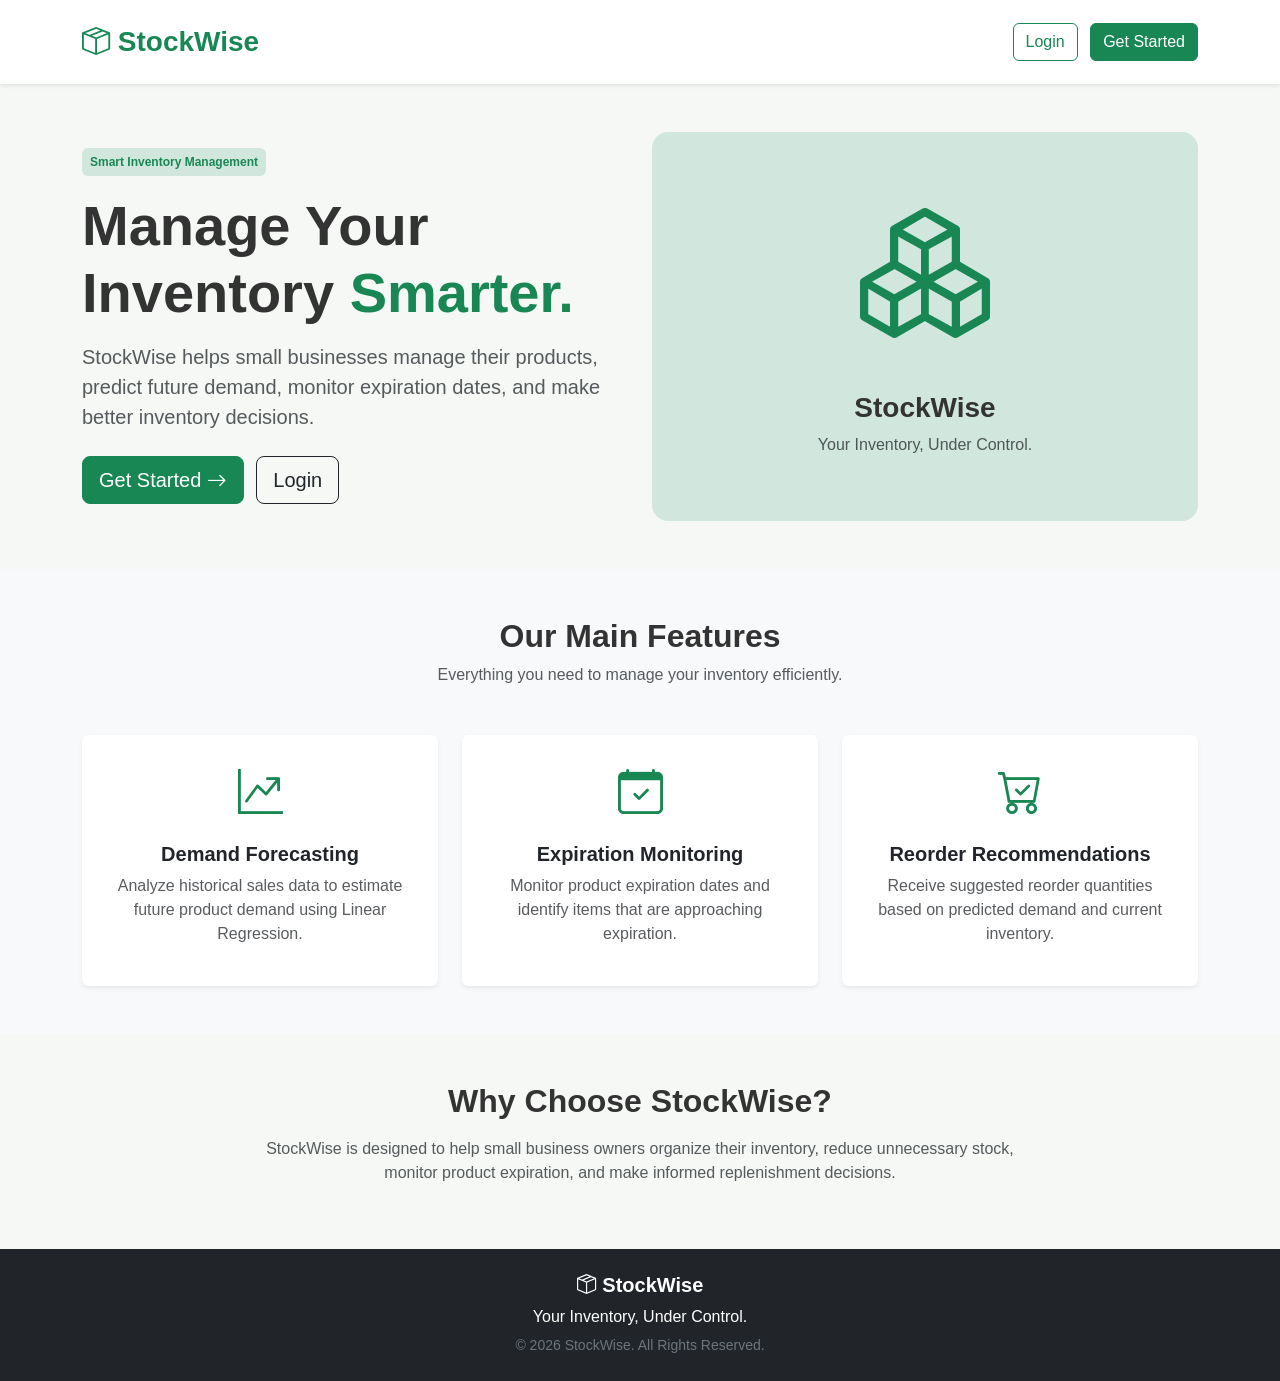
<file: index.html>
﻿<!DOCTYPE html>
<html lang="en">
<head>
    <meta charset="UTF-8">
    <meta name="viewport" content="width=device-width, initial-scale=1.0">

    <title>StockWise | Smart Inventory Management</title>

    <link rel="stylesheet" href="assets/css/bootstrap.min.css">
    <link rel="stylesheet" href="assets/css/bootstrap-icons.min.css">
    <link rel="stylesheet" href="assets/css/style.css">
</head>

<body>

    <!-- Navigation Bar -->
    <nav class="navbar navbar-expand-lg navbar-light bg-white shadow-sm py-3">
        <div class="container">

            <a class="navbar-brand fw-bold text-success fs-3" href="index.html">
                <i class="bi bi-box-seam"></i> StockWise
            </a>

            <div class="ms-auto">
                <a href="pages/login.html" class="btn btn-outline-success me-2">
                    Login
                </a>

                <a href="pages/signup.html" class="btn btn-success">
                    Get Started
                </a>
            </div>

        </div>
    </nav>

    <!-- Hero Section -->
    <section class="py-5">
        <div class="container">
            <div class="row align-items-center min-vh-75">

                <div class="col-lg-6">

                    <span class="badge bg-success-subtle text-success mb-3 p-2">
                        Smart Inventory Management
                    </span>

                    <h1 class="display-4 fw-bold">
                        Manage Your Inventory
                        <span class="text-success">Smarter.</span>
                    </h1>

                    <p class="lead text-muted mt-3">
                        StockWise helps small businesses manage their products,
                        predict future demand, monitor expiration dates, and
                        make better inventory decisions.
                    </p>

                    <div class="mt-4">

                        <a href="pages/signup.html"
                           class="btn btn-success btn-lg me-2">
                            Get Started
                            <i class="bi bi-arrow-right"></i>
                        </a>

                        <a href="pages/login.html"
                           class="btn btn-outline-dark btn-lg">
                            Login
                        </a>

                    </div>

                </div>

                <!-- Illustration -->
                <div class="col-lg-6 text-center mt-5 mt-lg-0">

                    <div class="p-5 bg-success-subtle rounded-4">

                        <i class="bi bi-boxes text-success"
                           style="font-size: 130px;"></i>

                        <h3 class="fw-bold mt-3">StockWise</h3>

                        <p class="text-muted">
                            Your Inventory, Under Control.
                        </p>

                    </div>

                </div>

            </div>
        </div>
    </section>

    <!-- Features Section -->
    <section class="py-5 bg-light">

        <div class="container">

            <div class="text-center mb-5">

                <h2 class="fw-bold">Our Main Features</h2>

                <p class="text-muted">
                    Everything you need to manage your inventory efficiently.
                </p>

            </div>

            <div class="row g-4">

                <!-- Feature 1 -->
                <div class="col-md-4">

                    <div class="card border-0 shadow-sm h-100 p-4 text-center">

                        <i class="bi bi-graph-up-arrow text-success"
                           style="font-size: 45px;"></i>

                        <h5 class="fw-bold mt-3">Demand Forecasting</h5>

                        <p class="text-muted">
                            Analyze historical sales data to estimate
                            future product demand using Linear Regression.
                        </p>

                    </div>

                </div>

                <!-- Feature 2 -->
                <div class="col-md-4">

                    <div class="card border-0 shadow-sm h-100 p-4 text-center">

                        <i class="bi bi-calendar-check text-success"
                           style="font-size: 45px;"></i>

                        <h5 class="fw-bold mt-3">Expiration Monitoring</h5>

                        <p class="text-muted">
                            Monitor product expiration dates and identify
                            items that are approaching expiration.
                        </p>

                    </div>

                </div>

                <!-- Feature 3 -->
                <div class="col-md-4">

                    <div class="card border-0 shadow-sm h-100 p-4 text-center">

                        <i class="bi bi-cart-check text-success"
                           style="font-size: 45px;"></i>

                        <h5 class="fw-bold mt-3">Reorder Recommendations</h5>

                        <p class="text-muted">
                            Receive suggested reorder quantities based on
                            predicted demand and current inventory.
                        </p>

                    </div>

                </div>

            </div>

        </div>

    </section>

    <!-- About Section -->
    <section class="py-5">

        <div class="container text-center">

            <h2 class="fw-bold">Why Choose StockWise?</h2>

            <p class="text-muted mx-auto mt-3" style="max-width: 750px;">

                StockWise is designed to help small business owners
                organize their inventory, reduce unnecessary stock,
                monitor product expiration, and make informed
                replenishment decisions.

            </p>

        </div>

    </section>

    <!-- Footer -->
    <footer class="bg-dark text-white py-4">

        <div class="container text-center">

            <h5 class="fw-bold">
                <i class="bi bi-box-seam"></i> StockWise
            </h5>

            <p class="mb-1">
                Your Inventory, Under Control.
            </p>

            <small class="text-secondary">
                © 2026 StockWise. All Rights Reserved.
            </small>

        </div>

    </footer>

    <script src="assets/js/bootstrap.bundle.min.js"></script>

</body>
</html>
</file>
<file: assets/css/style.css>
/* ========================= GENERAL STYLING ========================= */
{ margin: 0; padding: 0; box-sizing: border-box; }
body { font-family: Arial, sans-serif; background-color: #f5f8f5; color: #333; }
a { text-decoration: none; }
:root { --primary-color: #198754; --dark-green: #146c43; --light-green: #e8f5ec; --background-color: #f5f8f5; }
/* ========================= NAVIGATION BAR ========================= */
.navbar { background-color: white; padding: 15px 0; }
.navbar-brand { color: var(--primary-color); font-weight: bold; font-size: 25px; }
.navbar-brand:hover { color: var(--dark-green); }
.nav-link { color: #333; font-weight: 500; }
.nav-link:hover { color: var(--primary-color); }
/* ========================= BUTTONS ========================= */
.btn-success { background-color: var(--primary-color); border-color: var(--primary-color); }
.btn-success:hover { background-color: var(--dark-green); border-color: var(--dark-green); }
/* ========================= HOMEPAGE ========================= */
.hero-section { min-height: 550px; display: flex; align-items: center; background-color: var(--light-green); padding: 70px 0; }
.hero-section h1 { font-size: 48px; font-weight: bold; color: #183d2b; }
.hero-section p { font-size: 18px; line-height: 1.7; color: #555; }
.section-title { font-weight: bold; color: #183d2b; margin-bottom: 20px; }
/* ========================= FEATURE CARDS ========================= */
.feature-card { background-color: white; padding: 30px; border-radius: 12px; text-align: center; height: 100%; box-shadow: 0 3px 12px rgba(0, 0, 0, 0.06); transition: 0.3s; }
.feature-card:hover { transform: translateY(-5px); }
.feature-card i { font-size: 40px; color: var(--primary-color); margin-bottom: 15px; }
/* ========================= LOGIN AND SIGNUP ========================= */
.auth-section { min-height: 100vh; display: flex; align-items: center; justify-content: center; background-color: var(--background-color); padding: 30px 15px; }
.auth-card { background-color: white; width: 100%; max-width: 450px; padding: 35px; border-radius: 15px; box-shadow: 0 4px 20px rgba(0, 0, 0, 0.08); }
.auth-card h2 { color: var(--primary-color); font-weight: bold; margin-bottom: 10px; }
.auth-card .form-control { padding: 12px; border-radius: 8px; }
.auth-card .btn { padding: 12px; font-weight: bold; }
/* ========================= DASHBOARD LAYOUT ========================= */
.dashboard-body { background-color: #f4f7f5; }
.sidebar { background-color: #145c38; min-height: 100vh; padding: 25px 15px; }
.sidebar h4 { color: white; font-weight: bold; margin-bottom: 30px; }
.sidebar a { display: block; color: #e5f2e9; padding: 12px 15px; margin-bottom: 8px; border-radius: 8px; transition: 0.3s; }
.sidebar a:hover, .sidebar a.active { background-color: #198754; color: white; }
.dashboard-content { padding: 30px; }
/* ========================= DASHBOARD CARDS ========================= */
.stat-card { background-color: white; padding: 22px; border-radius: 12px; box-shadow: 0 3px 12px rgba(0, 0, 0, 0.05); height: 100%; }
.stat-card h6 { color: #777; margin-bottom: 12px; }
.stat-card h3 { color: var(--primary-color); font-weight: bold; }
/* ========================= TABLES ========================= */
.table-container { background-color: white; padding: 20px; border-radius: 12px; box-shadow: 0 3px 12px rgba(0, 0, 0, 0.05); }
.table th { background-color: var(--light-green); color: #183d2b; }
.table td, .table th { padding: 14px; vertical-align: middle; }
/* ========================= FORMS AND MODALS ========================= */
.form-control, .form-select { border-radius: 8px; padding: 10px; }
.form-control:focus, .form-select:focus { border-color: var(--primary-color); box-shadow: 0 0 0 0.2rem rgba(25, 135, 84, 0.15); }
.modal-content { border: none; border-radius: 12px; }
/* ========================= ALERTS AND BADGES ========================= */
.badge { padding: 7px 10px; border-radius: 6px; }
.alert { border-radius: 8px; }
/* ========================= FOOTER ========================= */
footer { background-color: #145c38; color: white; padding: 25px 0; text-align: center; }
/* ========================= RESPONSIVE DESIGN ========================= */
@media (max-width: 768px) {
.hero-section {
    text-align: center;
    padding: 50px 20px;
}

.hero-section h1 {
    font-size: 35px;
}

.dashboard-content {
    padding: 15px;
}

.sidebar {
    min-height: auto;
}

.auth-card {
    padding: 25px;
}

}
</file>
